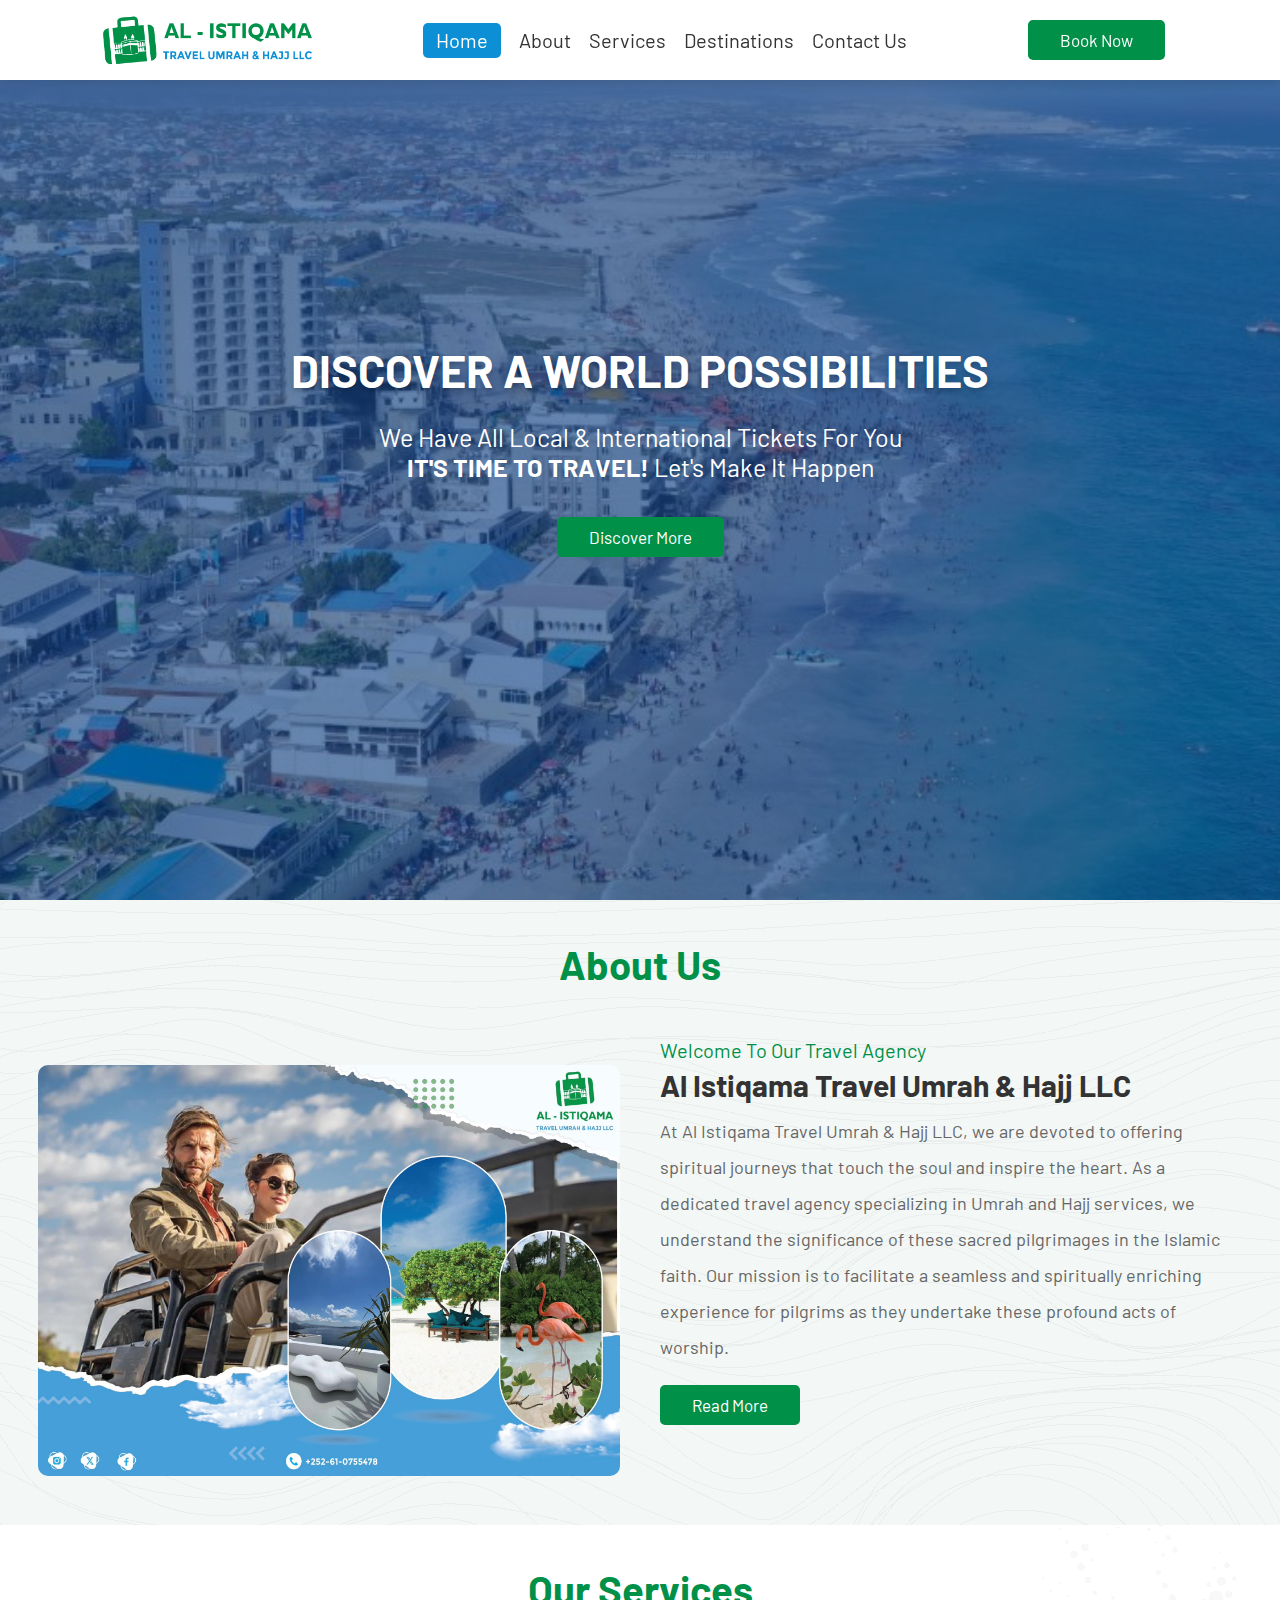
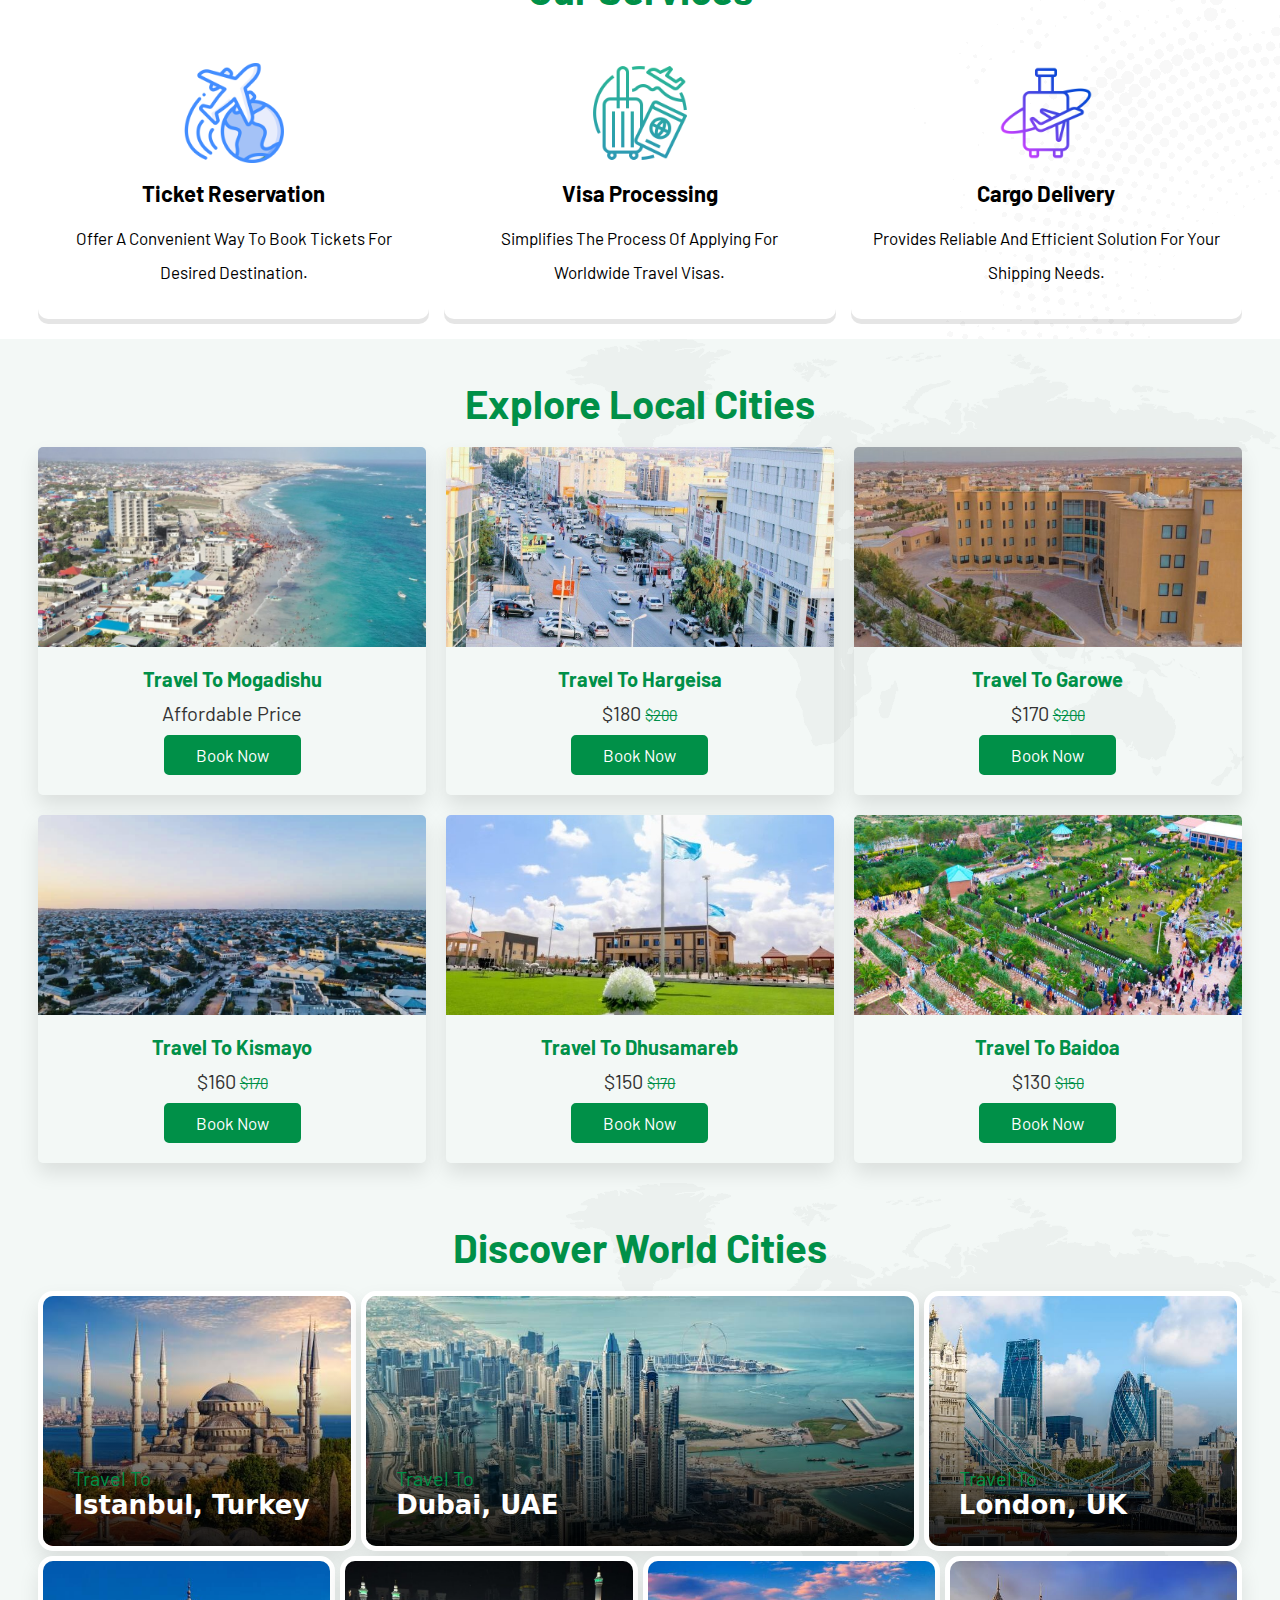
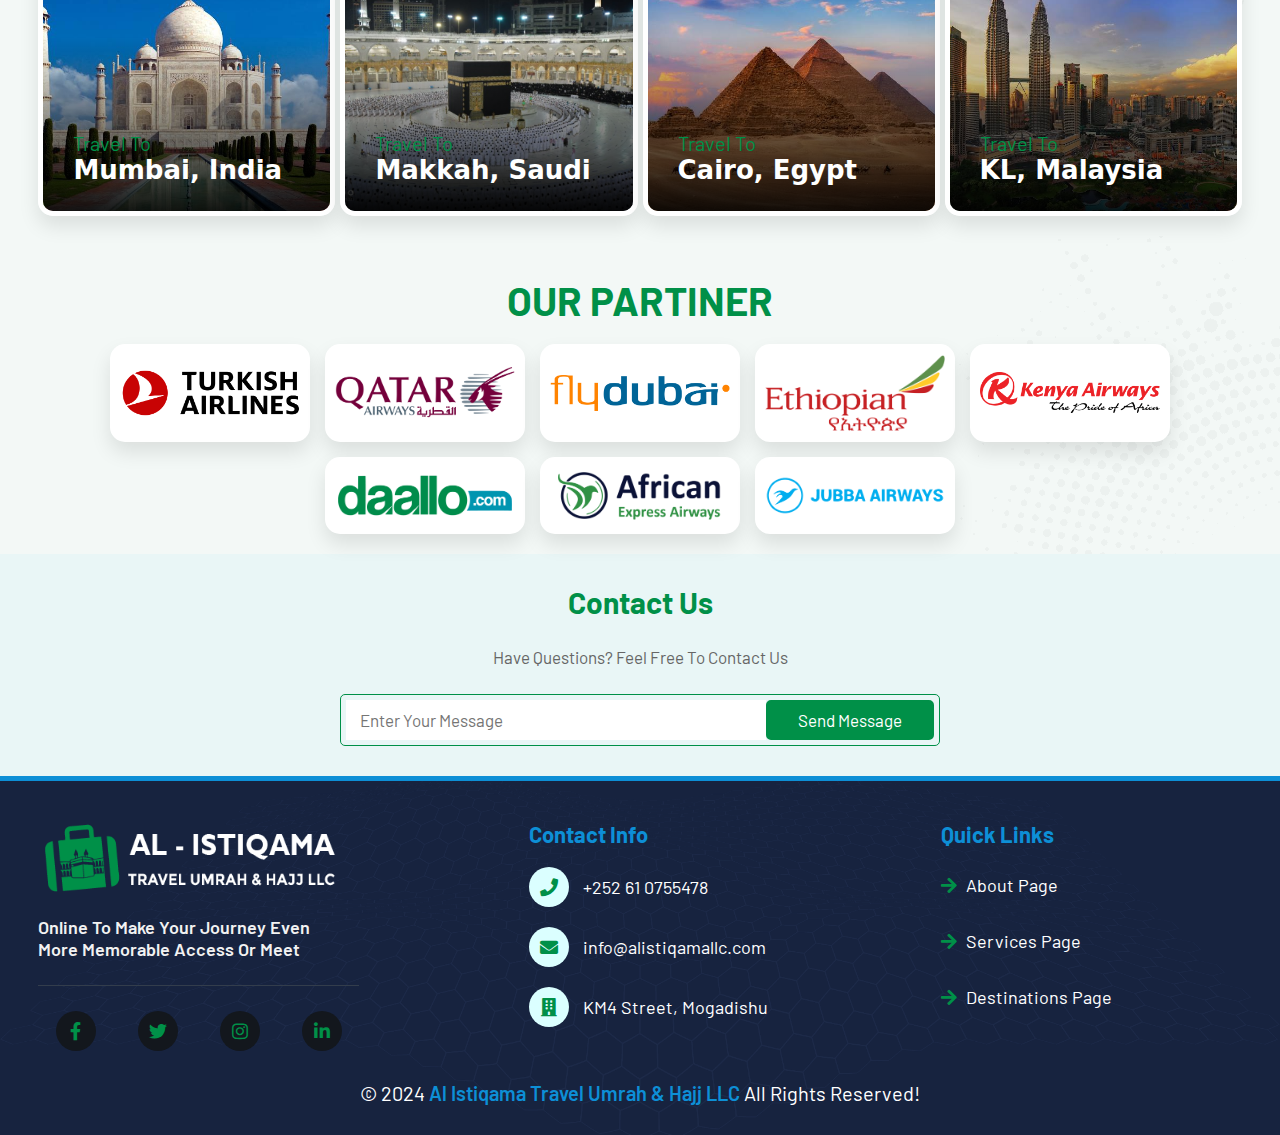
<file: index.html>
<!DOCTYPE html>
<html lang="en">
<head>
    <meta charset="UTF-8">
    <meta name="viewport" content="width=device-width, initial-scale=1.0">
    <title>Al Istiqama Travel Umrah & Hajj LLC</title>
    <link rel="shortcut icon" type="image/x-icon" href="images/favicon.png">
    <!-- font awesome cdn link  -->
    <link rel="stylesheet" href="https://cdnjs.cloudflare.com/ajax/libs/font-awesome/5.15.3/css/all.min.css">
    <!-- custom css file link -->
    <link rel="stylesheet" href="style.css">
</head>
<body>
    
    <!-- header section starts -->

    <header class="header">

        <div id="menu-btn" class="fas fa-bars"></div>

        <a href="index.html" class="logo">
            <img src="images/logo.png" alt="">
        </a>

        <nav class="navbar">
            <div id="close-navbar" class="fas fa-times"></div>
            <a class="active" href="index.html">Home</a>
            <a href="about.html">About</a>
            <a href="service.html">Services</a>
            <a href="destinations.html">Destinations</a>
            <a href="contact.html">Contact Us</a>
        </nav>

        <a href="contact.html" class="btn"> book now</a>

    </header>

    <!-- header section ends -->

    <!-- banner section starts -->

    <section class="banner" id="banner">

        <div class="content">
            <h3>DISCOVER A WORLD POSSIBILITIES</h3>
            <p>We Have All Local & International Tickets For You <br> <strong>IT'S TIME TO TRAVEL! </strong> Let's Make It Happen</p>
            <a href="#" class="btn"> discover more</a>
        </div>

        <div class="banner-container">
            <img src="images/mogadishu.jpg" alt="" >
        </div>

    </section>

    <!-- banner section ends -->

    <!-- about section starts -->

    <section class="about" id="about">

        <h1 class="heading">about us</h1>

        <div class="container">

            <div class="image-container">
                <img src="images/about.jpg" alt="" class="image">
            </div>

            <div class="content">
                <span>Welcome To Our Travel Agency</span>
                <h3>Al Istiqama Travel Umrah & Hajj LLC</h3>
                <p style="text-transform: none;">At Al Istiqama Travel Umrah & Hajj LLC, we are devoted to offering spiritual journeys that touch the soul and inspire the heart. 
                    As a dedicated travel agency specializing in Umrah and Hajj services, we understand the significance of these sacred pilgrimages in the Islamic faith. 
                    Our mission is to facilitate a seamless and spiritually enriching experience for pilgrims as they undertake these profound acts of worship. <br>
                </p>
                <a href="about.html" class="btn"> read more</a>    
            </div>

        </div>

    </section>

    <!-- about section ends -->

    <!-- services section starts -->

    <section class="services" id="services">

        <h1 class="heading">our services</h1>

        <div class="box-container">

            <div class="box">
                <img src="images/travel.png" alt="">
                <h3>Ticket Reservation</h3>
                <p>Offer a convenient way to book tickets for desired destination.</p>
            </div>

            <div class="box">
                <img src="images/visa.png" alt="">
                <h3>Visa Processing</h3>
                <p>Simplifies the process of applying for worldwide travel visas.</p>
            </div>

            <div class="box">
                <img src="images/carg.png" alt="">
                <h3>Cargo Delivery</h3>
                <p>Provides reliable and efficient solution for your shipping needs.</p>
            </div>

        </div>

    </section>

    <!-- services section ends -->

    <!-- pckages section starts -->

    <section class="local-cities" id="local-cities">

        <h1 class="heading">Explore Local Cities</h1>

        <div class="box-container">

            <div class="box">
                <div class="image">
                    <img src="images/mogadishu.jpg" alt="">
                </div>
                <div class="content">
                    <h3>Travel to Mogadishu</h3>
                    <div class="price">Affordable price</div>
                    <a href="contact.html" class="btn">book now</a>
                </div>
            </div>

            <div class="box">
                <div class="image">
                    <img src="images/hargeisa.jpg" alt="">
                </div>
                <div class="content">
                    <h3>Travel to Hargeisa</h3>
                    <div class="price">$180 <span> $200</span></div>
                    <a href="contact.html" class="btn">book now</a>
                </div>
            </div>

            <div class="box">
                <div class="image">
                    <img src="images/garowe.jpg" alt="">
                </div>
                <div class="content">
                    <h3>Travel to Garowe</h3>
                    <div class="price">$170 <span> $200</span></div>
                    <a href="contact.html" class="btn">book now</a>
                </div>
            </div>

            <div class="box">
                <div class="image">
                    <img src="images/kism.jpg" alt="">
                </div>
                <div class="content">
                    <h3>Travel to Kismayo</h3>
                    <div class="price">$160 <span> $170</span></div>
                    <a href="contact.html" class="btn">book now</a>
                </div>
            </div>

            <div class="box">
                <div class="image">
                    <img src="images/dhusamareb.jpg" alt="">
                </div>
                <div class="content">
                    <h3>Travel to Dhusamareb</h3>
                    <div class="price">$150 <span> $170</span></div>
                    <a href="#" class="btn">book now</a>
                </div>
            </div>

            <div class="box">
                <div class="image">
                    <img src="images/baidoa.jpg" alt="">
                </div>
                <div class="content">
                    <h3>Travel to Baidoa</h3>
                    <div class="price">$130 <span> $150</span></div>
                    <a href="contact.html" class="btn">book now</a>
                </div>
            </div>

        </div>

    </section>

    <!-- pckages section ends -->


    <!-- world-cities section starts -->

    <section class="world-cities" id="world-cities">

        <h1 class="heading">Discover World Cities</h1>

        <div class="box-container">

            <div class="box">
                <div class="banner-img"><img src="images/istanbul.jpg" alt=""></div>
                <div class="title">
                    <div class="title-subtitle">Travel to</div>
                    <h3 class="title-main">Istanbul, Turkey</h3>
                </div>
            </div>

            <div class="box" style="flex: 1 1 50rem;">
                <div class="banner-img"><img src="images/dubia.jpg" alt=""></div>
                <div class="title">
                    <div class="title-subtitle">Travel to</div>
                    <h3 class="title-main">Dubai, UAE</h3>
                </div>
            </div>

            <div class="box">
                <div class="banner-img"><img src="images/london.jpg" alt=""></div>
                <div class="title">
                    <div class="title-subtitle">Travel to</div>
                    <h3 class="title-main">London, UK</h3>
                </div>
            </div>

            <div class="box">
                <div class="banner-img"><img src="images/India.jpg" alt=""></div>
                <div class="title">
                    <div class="title-subtitle">Travel to</div>
                    <h3 class="title-main">Mumbai, India</h3>
                </div>
            </div>

            <div class="box">
                <div class="banner-img"><img src="images/Makkah.jpg" alt=""></div>
                <div class="title">
                    <div class="title-subtitle">Travel to</div>
                    <h3 class="title-main">Makkah, Saudi</h3>
                </div>
            </div>

            <div class="box">
                <div class="banner-img"><img src="images/egypt.jpg" alt=""></div>
                <div class="title">
                    <div class="title-subtitle">Travel to</div>
                    <h3 class="title-main">Cairo, Egypt</h3>
                </div>
            </div>

            <div class="box">
                <div class="banner-img"><img src="images/malaysia.jpg" alt=""></div>
                <div class="title">
                    <div class="title-subtitle">Travel to</div>
                    <h3 class="title-main">KL, Malaysia</h3>
                </div>
            </div>

        </div>

    </section>

    <!-- world-cities section ends -->

    <!-- partnership  section starts -->

    <section class="partners" id="partners">

        <h1 class="heading">OUR PARTINER</h1>

        <div class="box-container">

            <div class="box">
                <img src="images/turkish.png" alt="">
            </div>

            <div class="box">
                <img src="images/qatar.png" alt="">
            </div>

            <div class="box">
                <img src="images/flydubai.png" alt="">
            </div>

            <div class="box">
                <img src="images/ethiopian.png" alt="">
            </div>

            <div class="box">
                <img src="images/kenya.png" alt="">
            </div>

            <div class="box">
                <img src="images/daallo.png" alt="">
            </div>

            <div class="box">
                <img src="images/african.png" alt="">
            </div>

            <div class="box">
                <img src="images/jubba.png" alt="">
            </div>

        </div>

    </section>

    <!-- partnership section ends -->

    <!-- contact section starts -->

    <section class="contact">

        <div class="content">
            <h3>Contact Us</h3>
            <p>Have questions? Feel free to contact us</p>
            <form action="">
                <input type="text" placeholder="Enter Your Message" class="email">
                <input type="submit" value="Send Message" class="btn">
            </form>
        </div>

    </section>

    <!-- contact section ends -->

    <!-- footer section starts -->

    <section class="footer">

        <div class="box-container">

            <div class="box footer-top">
                <a href="index.html"><img src="images/logo_white.png" alt="" style="max-width: 80%;"></a>
                <p>Online to make your journey even <br>more memorable access or meet</p>
                <ul class="footer-social">
                    <li><a href="#"><i class="fab fa-facebook-f"></i></a></li>
                    <li><a href="#"><i class="fab fa-twitter"></i></a></li>
                    <li><a href="#"><i class="fab fa-instagram"></i></a></li>
                    <li><a href="#"><i class="fab fa-linkedin-in"></i></a></li>
                </ul>
            </div>

            <div class="box">
                <h3>contact info</h3>
                <a href="tel:+252613797589"> <span><i class="fas fa-phone"></i></span> +252 61 0755478</a>
                <a href="mailto:info@alistiqamallc.com" style="text-transform: lowercase;"> <span><i class="fas fa-envelope"></i></span> info@alistiqamallc.com</a>
                <a href="#"> <span><i class="fas fa-building"></i></span> KM4 Street, Mogadishu</b> </a>
            </div>

            <div class="box">
                <h3>quick links</h3>
                <a href="about.html"><i class="fas fa-arrow-right"></i> About Page</a>
                <a href="service.html"><i class="fas fa-arrow-right"></i> Services Page </a>
                <a href="destinations.html"><i class="fas fa-arrow-right"></i> Destinations Page</a>
            </div>

        </div>

        <div class="credit">&copy; 2024 <span>Al Istiqama Travel Umrah & Hajj LLC</span> All rights reserved!</div>

    </section>

    <!-- footer section ends -->

    <a class="scroll-top scroll-to-target open" style="display: none;">
        <i class="fas fa-angle-double-up"></i>
    </a>

    <!-- custom js file link -->
    <script src="script.js"></script>
</body>
</html>
</file>
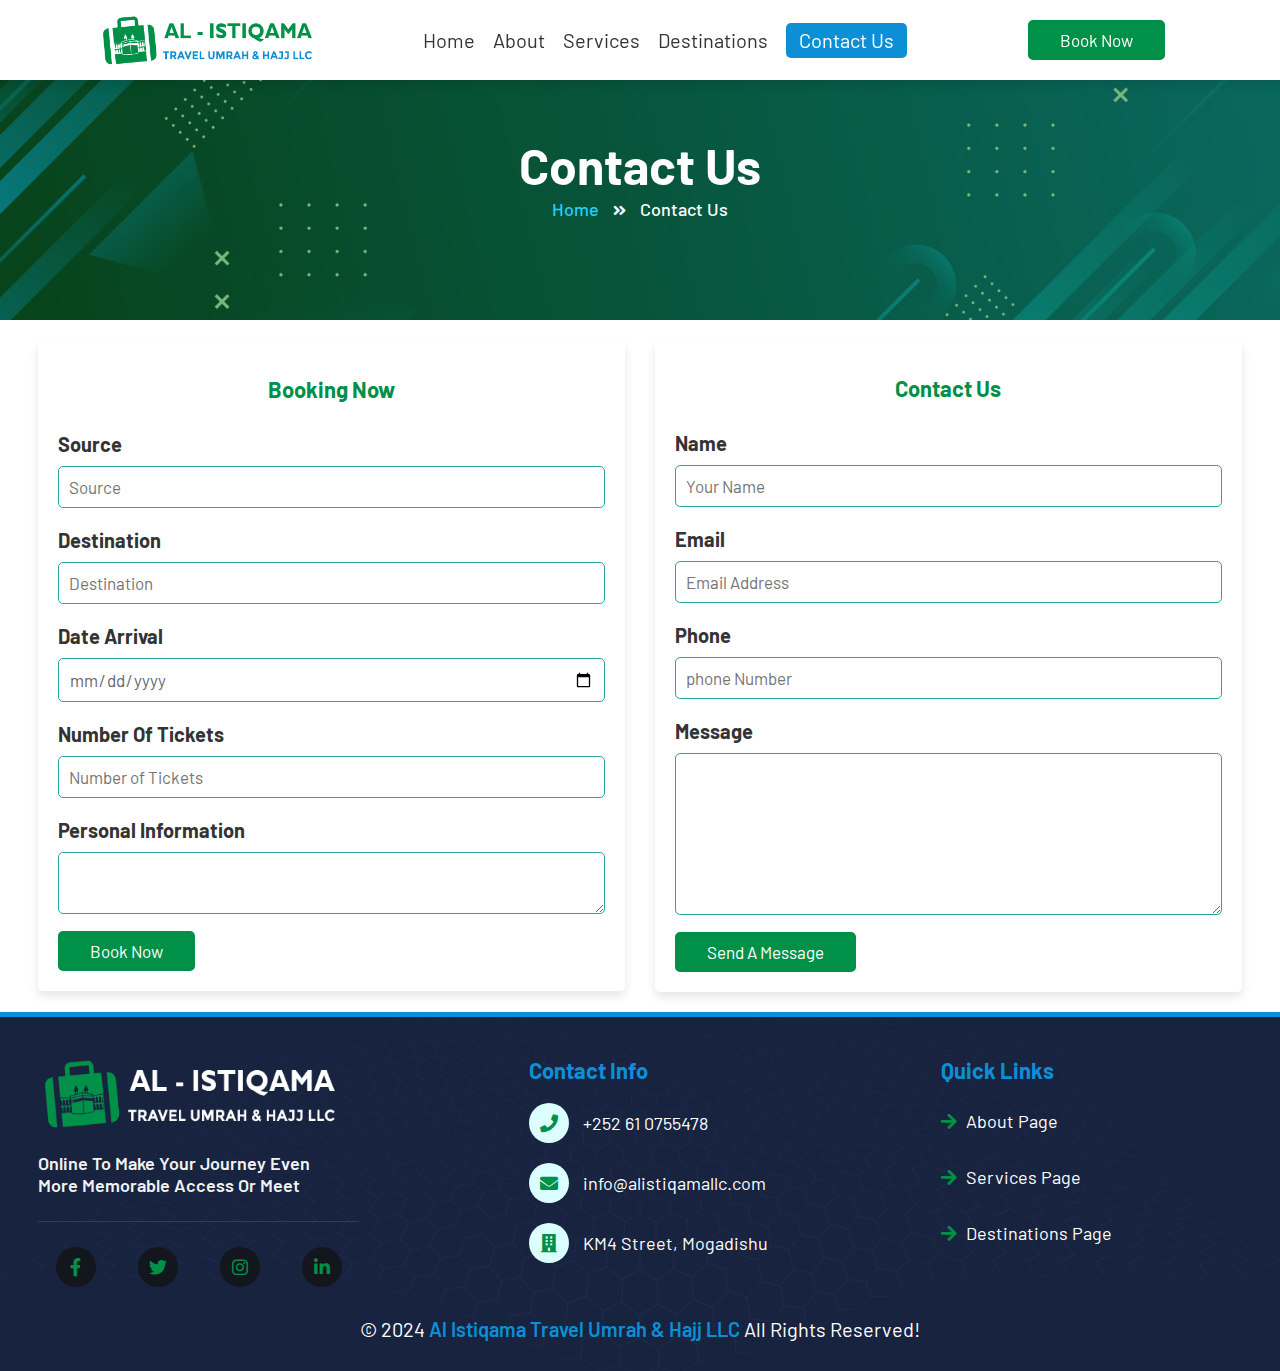
<file: contact.html>
<!DOCTYPE html>
<html lang="en">
<head>
    <meta charset="UTF-8">
    <meta name="viewport" content="width=device-width, initial-scale=1.0">
    <title>Al Istiqama Travel Umrah & Hajj LLC</title>
    <link rel="shortcut icon" type="image/x-icon" href="images/favicon.png">
    <!-- font awesome cdn link  -->
    <link rel="stylesheet" href="https://cdnjs.cloudflare.com/ajax/libs/font-awesome/5.15.3/css/all.min.css">
    <!-- custom css file link -->
    <link rel="stylesheet" href="style.css">
</head>
<body>
    
    <!-- header section starts -->

    <header class="header">

        <div id="menu-btn" class="fas fa-bars"></div>

        <a href="#" class="logo">
            <img src="images/logo.png" alt="">
        </a>

        <nav class="navbar">
            <div id="close-navbar" class="fas fa-times"></div>
            <a href="index.html">Home</a>
            <a href="about.html">About</a>
            <a href="service.html">Services</a>
            <a href="destinations.html">Destinations</a>
            <a class="active" href="contact.html">Contact Us</a>
        </nav>

        <a href="contact.html" class="btn"> book now</a>

    </header>

    <!-- header section ends -->

   <!-- breadcrumb section starts -->

   <section class="breadcrumb">
    <div class="breadcrumb-content">
        <h2 class="maintitle">Contact Us</h2>
        <p>
            <a href="index.html">Home</a>
            <i class="fa fa-angle-double-right "></i>
            <span> Contact Us</span>
        </p>
        </nav>
    </div>
</section>

<!-- breadcrumb section ends -->

    <!-- book section starts -->

    <section class="book" id="book">

        <div class="row">

            <form action="">
                <h2>Booking Now</h2>
                <div class="inputBox">
                    <h3>Source</h3>
                    <input type="text" placeholder="Source">
                </div>
                <div class="inputBox">
                    <h3>Destination</h3>
                    <input type="text" placeholder="Destination">
                </div>
                <div class="inputBox">
                    <h3>Date Arrival</h3>
                    <input type="date">
                </div>
                <div class="inputBox">
                    <h3>Number of Tickets</h3>
                    <input type="text" placeholder="Number of Tickets">
                </div>
                <div class="inputBox">
                    <h3>Personal Information</h3>
                    <textarea rows="2"></textarea>
                </div>
                <input type="submit" value="book now" class="btn">
            </form>

            <form action="">
                <h2>Contact Us</h2>
                <div class="inputBox">
                    <h3>Name</h3>
                    <input type="text" placeholder="Your Name">
                </div>
                <div class="inputBox">
                    <h3>Email</h3>
                    <input type="text" placeholder="Email Address">
                </div>
                <div class="inputBox">
                    <h3>Phone</h3>
                    <input type="text" placeholder="phone Number">
                </div>
                <div class="inputBox">
                    <h3>Message</h3>
                    <textarea rows="7"></textarea>
                </div>
                <input type="submit" value="Send a Message" class="btn">
            </form>

        </div>

    </section>

    <!-- book section ends -->

    <!-- footer section starts -->

    <section class="footer">

        <div class="box-container">

            <div class="box footer-top">
                <a href="index.html"><img src="images/logo_white.png" alt="" style="max-width: 80%;"></a>
                <p>Online to make your journey even <br>more memorable access or meet</p>
                <ul class="footer-social">
                    <li><a href="#"><i class="fab fa-facebook-f"></i></a></li>
                    <li><a href="#"><i class="fab fa-twitter"></i></a></li>
                    <li><a href="#"><i class="fab fa-instagram"></i></a></li>
                    <li><a href="#"><i class="fab fa-linkedin-in"></i></a></li>
                </ul>
            </div>

            <div class="box">
                <h3>contact info</h3>
                <a href="tel:+252610755478"> <span><i class="fas fa-phone"></i></span> +252 61 0755478</a>
                <a href="mailto:info@alistiqamallc.com" style="text-transform: lowercase;"> <span><i class="fas fa-envelope"></i></span> info@alistiqamallc.com</a>
                <a href="#"> <span><i class="fas fa-building"></i></span> KM4 Street, Mogadishu</b> </a>
            </div>

            <div class="box">
                <h3>quick links</h3>
                <a href="about.html"><i class="fas fa-arrow-right"></i> About Page</a>
                <a href="service.html"><i class="fas fa-arrow-right"></i> Services Page </a>
                <a href="destinations.html"><i class="fas fa-arrow-right"></i> Destinations Page</a>
            </div>

        </div>

        <div class="credit">&copy; 2024 <span>Al Istiqama Travel Umrah & Hajj LLC</span> All rights reserved!</div>

    </section>

    <!-- footer section ends -->

    <a class="scroll-top scroll-to-target open" href="#top" style="display: none;">
        <i class="fas fa-angle-double-up"></i>
    </a>

    <!-- custom js file link -->
    <script src="script.js"></script>
</body>
</html>
</file>
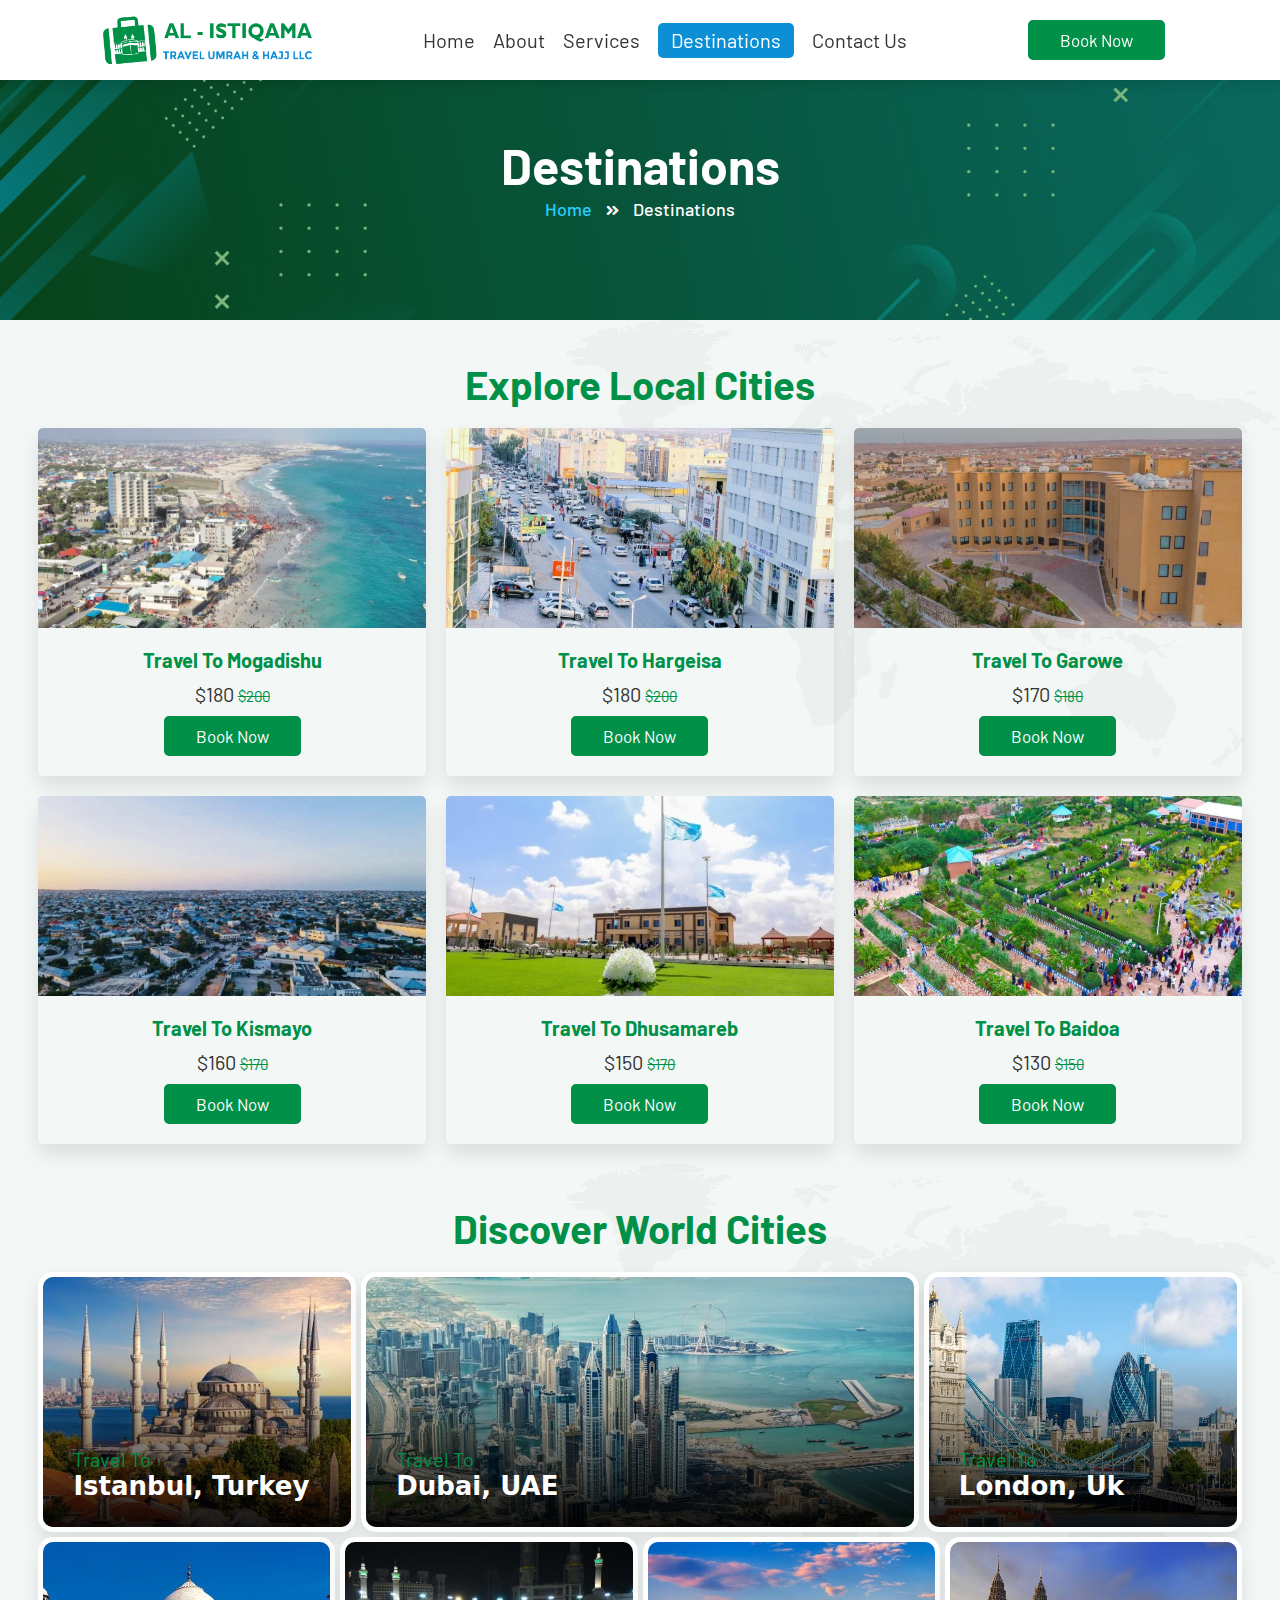
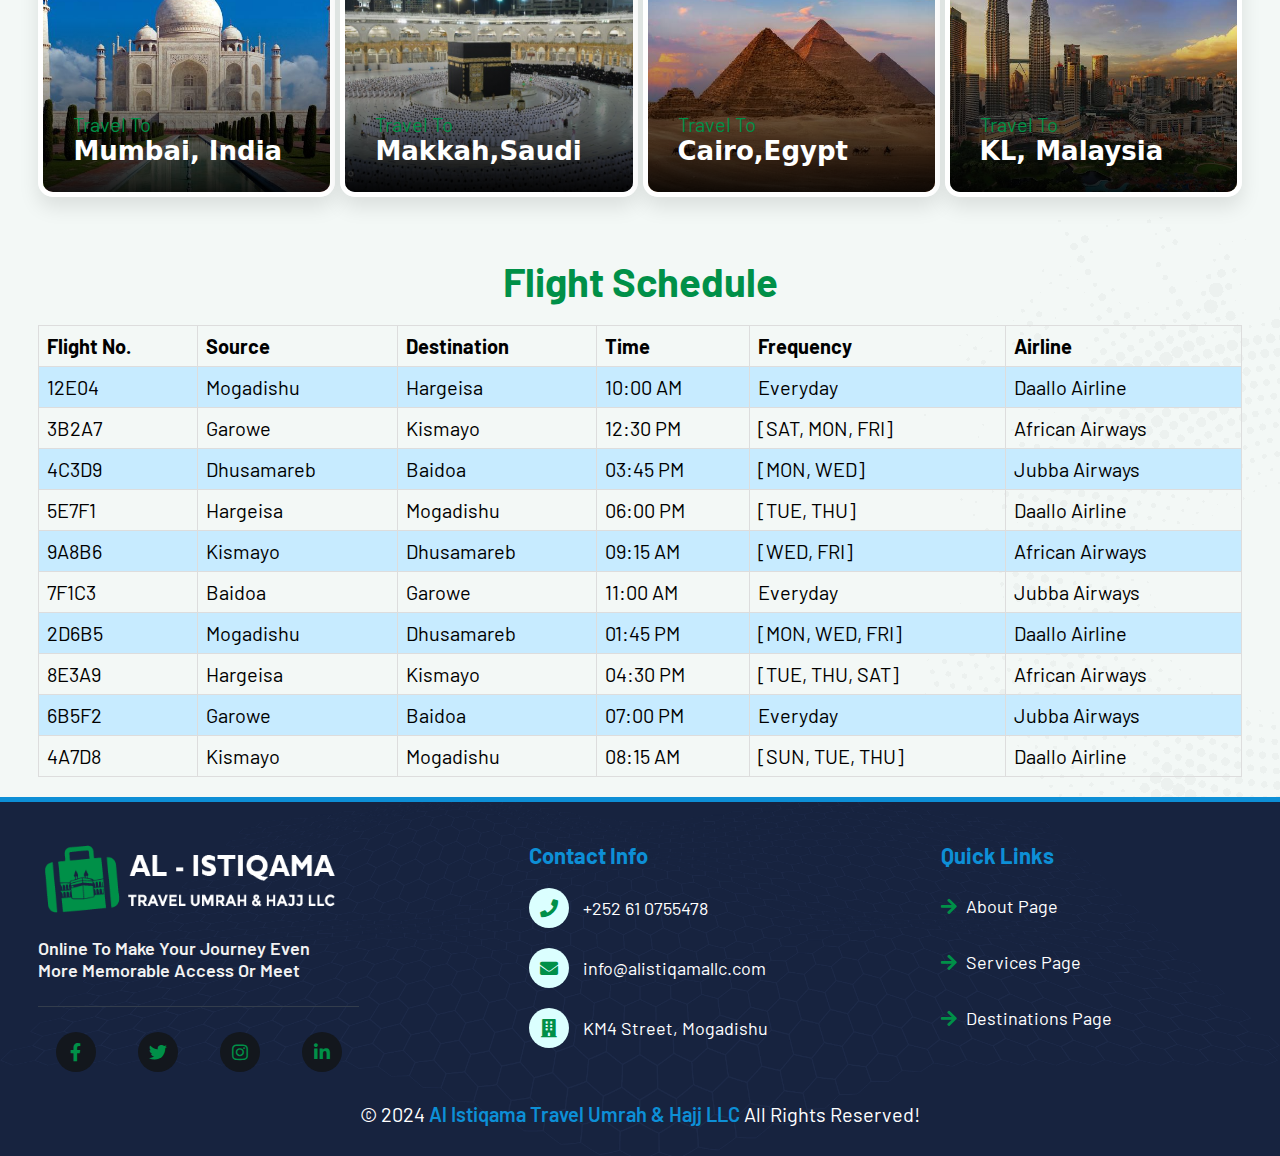
<file: destinations.html>
<!DOCTYPE html>
<html lang="en">
<head>
    <meta charset="UTF-8">
    <meta name="viewport" content="width=device-width, initial-scale=1.0">
    <title>Al Istiqama Travel Umrah & Hajj LLC</title>
    <link rel="shortcut icon" type="image/x-icon" href="images/favicon.png">
    <!-- font awesome cdn link  -->
    <link rel="stylesheet" href="https://cdnjs.cloudflare.com/ajax/libs/font-awesome/5.15.3/css/all.min.css">
    <!-- custom css file link -->
    <link rel="stylesheet" href="style.css">
    <style>
        table {
            font-family: arial, sans-serif;
            border-collapse: collapse;
            width: 100%;
            font-size: 2rem;
        }

        td, th {
            border: 1px solid #dddddd;
            text-align: left;
            padding: 8px;
        }

        tr:nth-child(even) {
            background-color: #c7ebff;
        }
    </style>
</head>
<body>
    
    <!-- header section starts -->

    <header class="header">

        <div id="menu-btn" class="fas fa-bars"></div>

        <a href="index.html" class="logo">
            <img src="images/logo.png" alt="" style="width: 220px; margin: -17px;">
        </a>

        <nav class="navbar">
            <div id="close-navbar" class="fas fa-times"></div>
            <a href="index.html">Home</a>
            <a href="about.html">About</a>
            <a href="service.html">Services</a>
            <a class="active" href="destinations.html">Destinations</a>
            <a href="contact.html">Contact Us</a>
        </nav>

        <a href="contact.html" class="btn"> book now</a>

    </header>

    <!-- header section ends -->

    <!-- breadcrumb section starts -->

    <section class="breadcrumb">
        <div class="breadcrumb-content">
            <h2 class="maintitle">Destinations</h2>
            <p>
                <a href="index.html">Home</a>
                <i class="fa fa-angle-double-right "></i>
                <span> Destinations </span>
            </p>
            </nav>
        </div>
    </section>

    <!-- breadcrumb section ends -->
    
    <!-- local-cities section starts -->

    <section class="local-cities" id="local-cities">

        <h1 class="heading">Explore Local Cities</h1>

        <div class="box-container">

            <div class="box">
                <div class="image">
                    <img src="images/mogadishu.jpg" alt="">
                </div>
                <div class="content">
                    <h3>Travel to Mogadishu</h3>
                    <div class="price">$180 <span> $200</span></div>
                    <a href="contact.html" class="btn">book now</a>
                </div>
            </div>

            <div class="box">
                <div class="image">
                    <img src="images/hargeisa.jpg" alt="">
                </div>
                <div class="content">
                    <h3>Travel to Hargeisa</h3>
                    <div class="price">$180 <span> $200</span></div>
                    <a href="contact.html" class="btn">book now</a>
                </div>
            </div>

            <div class="box">
                <div class="image">
                    <img src="images/garowe.jpg" alt="">
                </div>
                <div class="content">
                    <h3>Travel to Garowe</h3>
                    <div class="price">$170 <span> $180</span></div>
                    <a href="contact.html" class="btn">book now</a>
                </div>
            </div>

            <div class="box">
                <div class="image">
                    <img src="images/kism.jpg" alt="">
                </div>
                <div class="content">
                    <h3>Travel to Kismayo</h3>
                    <div class="price">$160 <span> $170</span></div>
                    <a href="contact.html" class="btn">book now</a>
                </div>
            </div>

            <div class="box">
                <div class="image">
                    <img src="images/dhusamareb.jpg" alt="">
                </div>
                <div class="content">
                    <h3>Travel to Dhusamareb</h3>
                    <div class="price">$150 <span> $170</span></div>
                    <a href="contact.html" class="btn">book now</a>
                </div>
            </div>

            <div class="box">
                <div class="image">
                    <img src="images/baidoa.jpg" alt="">
                </div>
                <div class="content">
                    <h3>Travel to Baidoa</h3>
                    <div class="price">$130 <span> $150</span></div>
                    <a href="contact.html" class="btn">book now</a>
                </div>
            </div>

        </div>

    </section>

    <!-- local-cities section ends -->


    <!-- world-cities section starts -->

    <section class="world-cities" id="world-cities">

        <h1 class="heading">Discover World Cities</h1>

        <div class="box-container">

            <div class="box">
                <div class="banner-img"><img src="images/istanbul.jpg" alt=""></div>
                <div class="title">
                    <div class="title-subtitle">Travel to</div>
                    <h3 class="title-main">Istanbul, Turkey</h3>
                </div>
            </div>

            <div class="box" style="flex: 1 1 50rem;">
                <div class="banner-img"><img src="images/dubia.jpg" alt=""></div>
                <div class="title">
                    <div class="title-subtitle">Travel to</div>
                    <h3 class="title-main">Dubai, UAE</h3>
                </div>
            </div>

            <div class="box">
                <div class="banner-img"><img src="images/london.jpg" alt=""></div>
                <div class="title">
                    <div class="title-subtitle">Travel to</div>
                    <h3 class="title-main">London, Uk</h3>
                </div>
            </div>

            <div class="box">
                <div class="banner-img"><img src="images/India.jpg" alt=""></div>
                <div class="title">
                    <div class="title-subtitle">Travel to</div>
                    <h3 class="title-main">Mumbai, India</h3>
                </div>
            </div>

            <div class="box">
                <div class="banner-img"><img src="images/Makkah.jpg" alt=""></div>
                <div class="title">
                    <div class="title-subtitle">Travel to</div>
                    <h3 class="title-main">Makkah,Saudi</h3>
                </div>
            </div>

            <div class="box">
                <div class="banner-img"><img src="images/egypt.jpg" alt=""></div>
                <div class="title">
                    <div class="title-subtitle">Travel to</div>
                    <h3 class="title-main">Cairo,Egypt</h3>
                </div>
            </div>

            <div class="box">
                <div class="banner-img"><img src="images/malaysia.jpg" alt=""></div>
                <div class="title">
                    <div class="title-subtitle">Travel to</div>
                    <h3 class="title-main">KL, Malaysia</h3>
                </div>
            </div>

        </div>

    </section>

    <!-- world-cities section ends -->

    <!-- flight-schedule section starts -->

    <section class="flight-schedule" id="flight-schedule">

        <h1 class="heading">Flight Schedule</h1>

        <div class="box-container">

            <table>
                <tr>
                    <th>Flight No.</th>
                    <th>Source</th>
                    <th>Destination</th>
                    <th>Time</th>
                    <th>Frequency</th>
                    <th>Airline</th>
                </tr>
                <tr>
                    <td>12E04</td>
                    <td>Mogadishu</td>
                    <td>Hargeisa</td>
                    <td>10:00 AM</td>
                    <td>Everyday</td>
                    <td>Daallo Airline</td>
                </tr>
                <tr>
                    <td>3B2A7</td>
                    <td>Garowe</td>
                    <td>Kismayo</td>
                    <td>12:30 PM</td>
                    <td>[SAT, MON, FRI]</td>
                    <td>African Airways</td>
                </tr>
                <tr>
                    <td>4C3D9</td>
                    <td>Dhusamareb</td>
                    <td>Baidoa</td>
                    <td>03:45 PM</td>
                    <td>[MON, WED]</td>
                    <td>Jubba Airways</td>
                </tr>
                <tr>
                    <td>5E7F1</td>
                    <td>Hargeisa</td>
                    <td>Mogadishu</td>
                    <td>06:00 PM</td>
                    <td>[TUE, THU]</td>
                    <td>Daallo Airline</td>
                </tr>
                <tr>
                    <td>9A8B6</td>
                    <td>Kismayo</td>
                    <td>Dhusamareb</td>
                    <td>09:15 AM</td>
                    <td>[WED, FRI]</td>
                    <td>African Airways</td>
                </tr>
                <tr>
                    <td>7F1C3</td>
                    <td>Baidoa</td>
                    <td>Garowe</td>
                    <td>11:00 AM</td>
                    <td>Everyday</td>
                    <td>Jubba Airways</td>
                </tr>
                <tr>
                    <td>2D6B5</td>
                    <td>Mogadishu</td>
                    <td>Dhusamareb</td>
                    <td>01:45 PM</td>
                    <td>[MON, WED, FRI]</td>
                    <td>Daallo Airline</td>
                </tr>
                <tr>
                    <td>8E3A9</td>
                    <td>Hargeisa</td>
                    <td>Kismayo</td>
                    <td>04:30 PM</td>
                    <td>[TUE, THU, SAT]</td>
                    <td>African Airways</td>
                </tr>
                <tr>
                    <td>6B5F2</td>
                    <td>Garowe</td>
                    <td>Baidoa</td>
                    <td>07:00 PM</td>
                    <td>Everyday</td>
                    <td>Jubba Airways</td>
                </tr>
                <tr>
                    <td>4A7D8</td>
                    <td>Kismayo</td>
                    <td>Mogadishu</td>
                    <td>08:15 AM</td>
                    <td>[SUN, TUE, THU]</td>
                    <td>Daallo Airline</td>
                </tr>
            </table>

        </div>

    </section>

    <!-- flight-schedule section ends -->



    <!-- footer section starts -->

    <section class="footer">

        <div class="box-container">

            <div class="box footer-top">
                <a href="index.html"><img src="images/logo_white.png" alt="" style="max-width: 80%;"></a>
                <p>Online to make your journey even <br>more memorable access or meet</p>
                <ul class="footer-social">
                    <li><a href="#"><i class="fab fa-facebook-f"></i></a></li>
                    <li><a href="#"><i class="fab fa-twitter"></i></a></li>
                    <li><a href="#"><i class="fab fa-instagram"></i></a></li>
                    <li><a href="#"><i class="fab fa-linkedin-in"></i></a></li>
                </ul>
            </div>

            <div class="box">
                <h3>contact info</h3>
                <a href="tel:+252610755478"> <span><i class="fas fa-phone"></i></span> +252 61 0755478</a>
                <a href="mailto:info@alistiqamallc.com" style="text-transform: lowercase;"> <span><i class="fas fa-envelope"></i></span> info@alistiqamallc.com</a>
                <a href="#"> <span><i class="fas fa-building"></i></span> KM4 Street, Mogadishu</b> </a>
            </div>

            <div class="box">
                <h3>quick links</h3>
                <a href="about.html"><i class="fas fa-arrow-right"></i> About Page</a>
                <a href="service.html"><i class="fas fa-arrow-right"></i> Services Page </a>
                <a href="destinations.html"><i class="fas fa-arrow-right"></i> Destinations Page</a>
            </div>

        </div>

        <div class="credit">&copy; 2024 <span>Al Istiqama Travel Umrah & Hajj LLC</span> All rights reserved!</div>

    </section>

    <!-- footer section ends -->

    <a class="scroll-top scroll-to-target open" href="#top" style="display: none;">
        <i class="fas fa-angle-double-up"></i>
    </a>

    <!-- custom js file link -->
    <script src="script.js"></script>
</body>
</html>
</file>
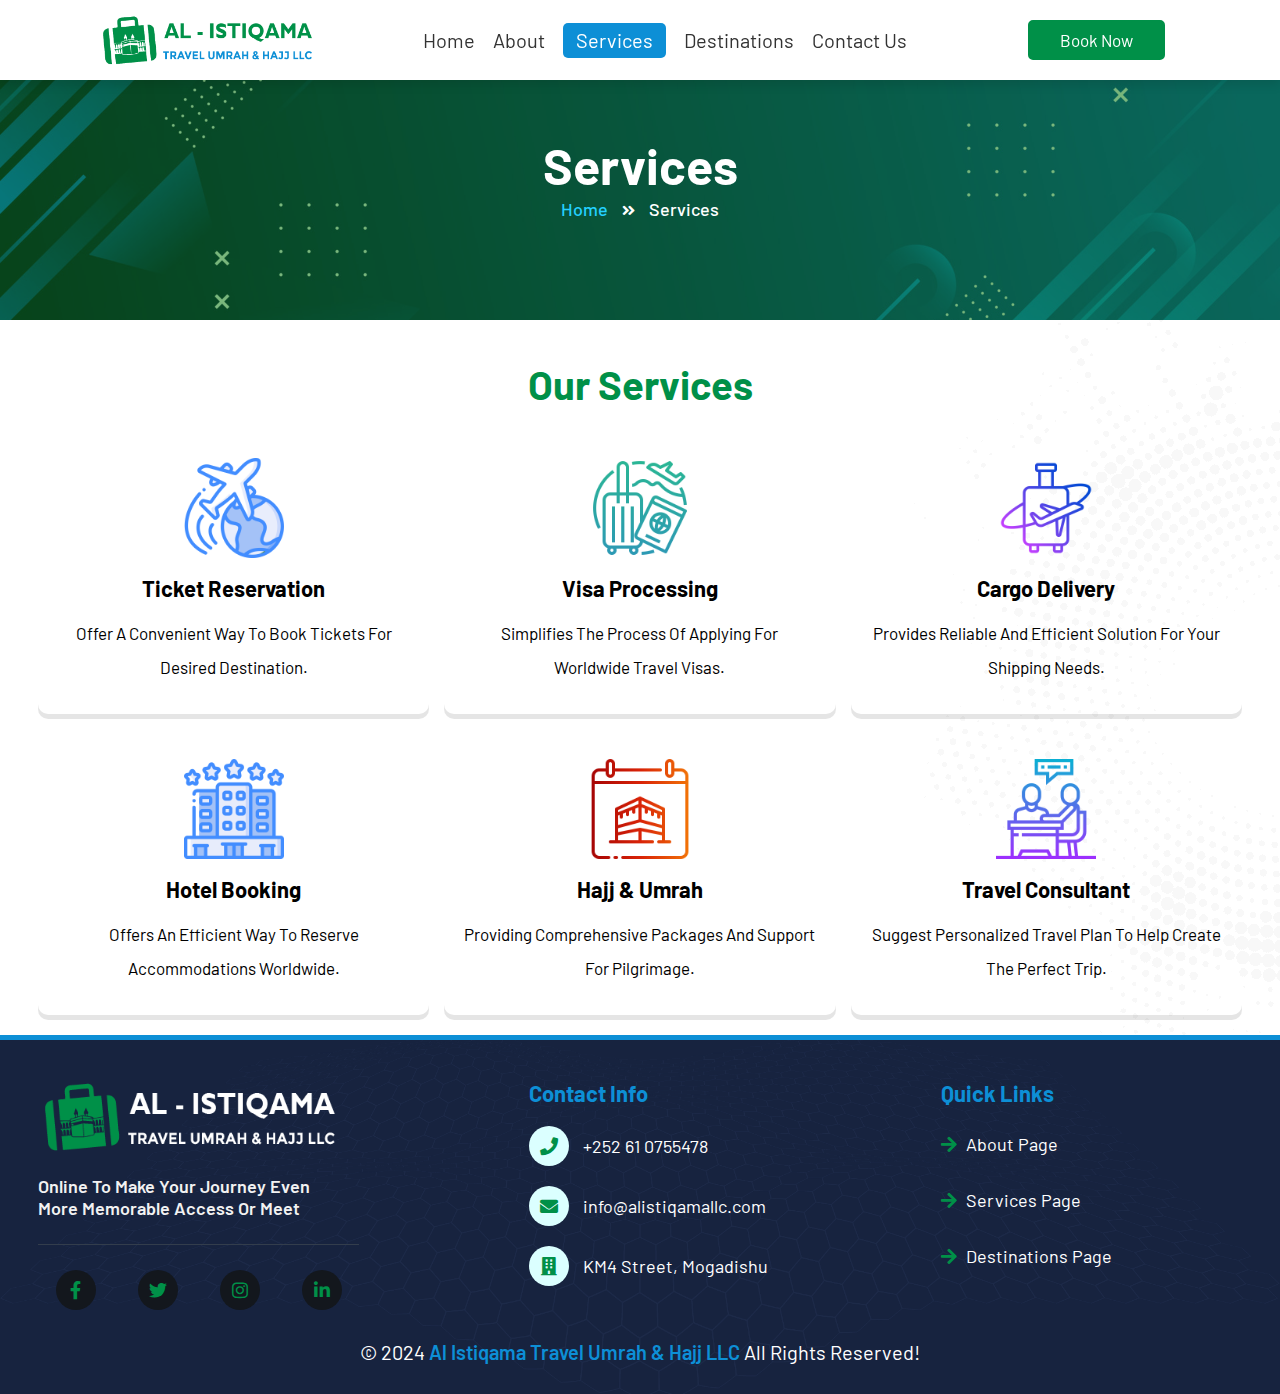
<file: service.html>
<!DOCTYPE html>
<html lang="en">
<head>
    <meta charset="UTF-8">
    <meta name="viewport" content="width=device-width, initial-scale=1.0">
    <title>Al Istiqama Travel Umrah & Hajj LLC</title>
    <link rel="shortcut icon" type="image/x-icon" href="images/favicon.png">
    <!-- font awesome cdn link  -->
    <link rel="stylesheet" href="https://cdnjs.cloudflare.com/ajax/libs/font-awesome/5.15.3/css/all.min.css">
    <!-- custom css file link -->
    <link rel="stylesheet" href="style.css">
</head>
<body>
    
    <!-- header section starts -->

    <header class="header">

        <div id="menu-btn" class="fas fa-bars"></div>

        <a href="index.html" class="logo">
            <img src="images/logo.png" alt="">
        </a>

        <nav class="navbar">
            <div id="close-navbar" class="fas fa-times"></div>
            <a href="index.html">Home</a>
            <a href="about.html">About</a>
            <a class="active" href="service.html">Services</a>
            <a href="destinations.html">Destinations</a>
            <a href="contact.html">Contact Us</a>
        </nav>

        <a href="contact.html" class="btn"> book now</a>

    </header>

    <!-- header section ends -->

    
    <!-- breadcrumb section starts -->

    <section class="breadcrumb">
        <div class="breadcrumb-content">
            <h2 class="maintitle">Services</h2>
            <p>
                <a href="index.html">Home</a>
                <i class="fa fa-angle-double-right "></i>
                <span> Services</span>
            </p>
            </nav>
        </div>
    </section>

    <!-- breadcrumb section ends -->

    <!-- services section starts -->

    <section class="services" id="services">

        <h1 class="heading">our services</h1>

        <div class="box-container">

            <div class="box">
                <img src="images/travel.png" alt="">
                <h3>Ticket Reservation</h3>
                <p>Offer a convenient way to book tickets for desired destination.</p>
            </div>

            <div class="box">
                <img src="images/visa.png" alt="">
                <h3>Visa Processing</h3>
                <p>Simplifies the process of applying for worldwide travel visas.</p>
            </div>

            <div class="box">
                <img src="images/carg.png" alt="">
                <h3>Cargo Delivery</h3>
                <p>Provides reliable and efficient solution for your shipping needs.</p>
            </div>

            <div class="box">
                <img src="images/hotel.png" alt="">
                <h3>Hotel Booking</h3>
                <p>Offers an efficient way to reserve accommodations worldwide.</p>
            </div>

            <div class="box">
                <img src="images/calendar-date.png" alt="">
                <h3>Hajj & Umrah</h3>
                <p>Providing comprehensive packages and support for pilgrimage.</p>
            </div>

            <div class="box">
                <img src="images/consultation.png" alt="">
                <h3>Travel Consultant</h3>
                <p>Suggest personalized travel plan to help create the perfect trip.</p>
            </div>
        </div>

    </section>

    <!-- services section ends -->

    <!-- pckages section starts -->

    <!-- footer section starts -->

    <section class="footer">

        <div class="box-container">

            <div class="box footer-top">
                <a href="index.html"><img src="images/logo_white.png" alt="" style="max-width: 80%;"></a>
                <p>Online to make your journey even <br>more memorable access or meet</p>
                <ul class="footer-social">
                    <li><a href="#"><i class="fab fa-facebook-f"></i></a></li>
                    <li><a href="#"><i class="fab fa-twitter"></i></a></li>
                    <li><a href="#"><i class="fab fa-instagram"></i></a></li>
                    <li><a href="#"><i class="fab fa-linkedin-in"></i></a></li>
                </ul>
            </div>

            <div class="box">
                <h3>contact info</h3>
                <a href="tel:+252610755478"> <span><i class="fas fa-phone"></i></span> +252 61 0755478</a>
                <a href="mailto:info@alistiqamallc.com" style="text-transform: lowercase;"> <span><i class="fas fa-envelope"></i></span> info@alistiqamallc.com</a>
                <a href="#"> <span><i class="fas fa-building"></i></span> KM4 Street, Mogadishu</b> </a>
            </div>

            <div class="box">
                <h3>quick links</h3>
                <a href="about.html"><i class="fas fa-arrow-right"></i> About Page</a>
                <a href="service.html"><i class="fas fa-arrow-right"></i> Services Page </a>
                <a href="destinations.html"><i class="fas fa-arrow-right"></i> Destinations Page</a>
            </div>

        </div>

        <div class="credit">&copy; 2024 <span>Al Istiqama Travel Umrah & Hajj LLC</span> All rights reserved!</div>

    </section>

    <!-- footer section ends -->

    <a class="scroll-top scroll-to-target open" href="#top" style="display: none;">
        <i class="fas fa-angle-double-up"></i>
    </a>
<!-- custom js file link -->
    <script src="script.js"></script>
    
</body>
</html>
</file>
<file: style.css>
@import url('https://fonts.googleapis.com/css2?family=Barlow:wght@200;300;400;600;700;800&display=swap');

*{
    font-family: 'Barlow', sans-serif;
    margin: 0; padding: 0;
    box-sizing: border-box;
    outline: none; border: none;
    text-decoration: none;
    text-transform: capitalize;
    transition: all .2s linear;
}

html{
    font-size: 62.5%;
    overflow-x: hidden;
    scroll-behavior: smooth;
    scroll-padding-top: 4rem;
}

section{
    padding: 2rem 3%;
}

.heading{
    text-align: center;
    font-size: 4rem;
    margin: 2rem 0;
    color: #009048;
}

.btn{
    display: inline-block;
    margin-top: 1rem;
    background: #009048;
    color: #fff;
    padding: .8rem 3rem;
    border: .2rem solid #009048;
    cursor: pointer;
    font-size: 1.7rem;
    border-radius: 0.5rem;
}

.btn:hover{
    /* color: #009048;
    background: rgba(41, 165, 163, .2); */
    background: #0d8fd6;
    border: .2rem solid #0d8fd6;
}

/* header */

.header{
    position: fixed;
    top: 0; left: 0; right: 0;
    background: #fff;
    z-index: 1000;
    display: flex;
    align-items: center;
    justify-content: space-between;
    padding: 2rem 9%;
    box-shadow: 0 .5rem 1rem rgba(0,0,0,0.1);
}

.header .logo{
    font-size: 2.5rem;
    font-weight: bolder;
    color: #009048;
    text-transform: uppercase;
}

.header .logo img {
    width: 220px; 
    margin: -17px;
}

.header .navbar a{
    color: #333;
    font-size: 2rem;
    margin: 0 .8rem;
}

.header .navbar a:hover{
	color: #fff;
    background: #0d8fd6;
    padding: 0.5rem 1.3rem 0.6rem;
    border-radius: .5rem;
}
header .navbar .active {
        color: #fff;
    background: #0d8fd6;
    padding: 0.5rem 1.3rem 0.6rem;
    border-radius: .5rem;
}

.header .navbar #close-navbar{
    position: absolute;
    top: 1.5rem;
    left: 2rem;
    font-size: 4rem;
    cursor: pointer;
    color: #444;
    display: none;
}

.header .navbar #close-navbar:hover{
    transform: rotate(90deg);
}

.header .btn{
    margin-top: 0;
}

#menu-btn{
    color: #333;
    border: .1rem solid #333;
    font-size: 3rem;
    padding: .5rem 1.2rem;
    border-radius: .5rem;
    cursor: pointer;
    display: none;
}

/* end */

/* banner */

.banner{
    min-height: 100vh;
    display: flex;
    align-items: center;
    justify-content: center;
    z-index: 0;
    position: relative;
}

.banner .content{
    text-align: center;
}

.banner .content h3{
    font-size: 4.5rem;
    color: #fff;
    text-transform: uppercase;
    text-shadow: 0 .3rem .5rem rgba(0,0,0,0.2);
}

.banner .content p{
    font-size: 2.5rem;
    color: #fff;
    padding: 2.5rem 0;
}

.banner .banner-container img{
    position: absolute;
    top: 0; left: 0;
    z-index: -1;
    height: 100%;
    width: 100%;
    object-fit: cover;
}

.banner .banner-container::after {
    content: "";
    position: absolute;
    left: 0;
    top: 0;
    width: 100%;
    height: 100%;
    background: #003580;
    opacity: 0.6;
    z-index: -1;
}

/* end */

/* breadcrumb */
.breadcrumb {
	background-image: url(images/pattern_bg.jpg);
	background-size: cover;
	background-position: center;
	position: relative;
	z-index: 1;
	padding: 140px 0 100px;
    text-align: center;
}
.breadcrumb::before {
	content: "";
	position: absolute;
	left: 0;
	top: 0;
	width: 100%;
	height: 100%;
	background: #0d7d12c7;
	opacity: .7;
	z-index: -1;
}
.breadcrumb-content .maintitle {
	color: #fff;
	font-size: 50px;
	margin-bottom: 8px;
	line-height: 1;
}
.breadcrumb-content p i {
	margin-right: 1rem;
    margin-left: 1rem;
    font-size: 15px;
}
.breadcrumb-content p {
	font-size: 18px;
	font-weight: 500;
	color: #fff;
}
.breadcrumb-content p a {
	color: #24d0ff;
}

/* end */

/* about */

.about {
    background-color: #F3F8F6;
    background-image: url(images/bg-shape-10.png);
}

.about .container{
    display: flex;
    align-items: center;
    flex-wrap: wrap;
    gap: 4rem;
    margin-top: 5rem;
}

.about .container .image-container{
    flex: 1 1 42rem;
}

.about .container .image-container .image{
    border-radius: 1rem;
    width: 100%;
}

.about .container .image-container .controls{
    text-align: center;
    padding: 2rem 0;
}

.about .container .image-container .controls span{
    display: inline-block;
    height: 2rem; 
    width: 2rem;
    border-radius: 50%;
    background: #009048;
    cursor: pointer;
    margin: .7rem;
}

.about .container .image-container .controls span:hover{
    background: rgba(41, 165, 163, .2);
}

.about .container .content{
    flex: 1 1 42rem;
    margin-bottom: 8rem;
}

.about .container .content span{
    color: #009048;
    font-size: 2rem;
}

.about .container .content h3{
    color: #333;
    font-size: 3rem;
    margin-top: .5rem;
    font-weight: 700;
}

.about .container .content p{
    font-size: 1.8rem;
    padding: 1rem 0;
    color: #666;
    line-height: 2;
}

/* end */

/* team */

.team {
    background-color: #F3F8F6;
    background-image: url(images/bg-shape-01.png);
    background-position: top right;
    background-repeat: no-repeat;
}

.team .box-container{
    display: flex;
    flex-wrap: wrap;
    gap: 2rem;
}

.team .box-container .box{
    flex: 1 1 21rem;
    border-radius: .5rem;
    overflow: hidden;
    box-shadow: 0 1rem 2rem rgba(0,0,0,0.1);
}

.team .box-container .box .image{
    height: 30rem;
    overflow: hidden;
    width: 100%;
}

.team .box-container .box .image img{
    height: 100%;
    width: 100%;
    object-fit: cover;
}

.team .box-container .box:hover .image img{
    transform: scale(1.1);
}

.team .box-container .box .content{
    text-align: center;
    padding: 2rem;
}

.team .box-container .box .content h3{
    font-size: 2rem;
    color: #009048;
}

.team .box-container .box .content .position{
    font-size: 2rem;
    color: #0d8fd6;
    padding-top: 1rem;
}

/* end */

/* services */

.services {
    /* background-color: #F3F8F6; */
    background-image: url(images/bg-shape-07.png);
    background-position: top right;
    background-repeat: no-repeat;
}

.services .box-container{
    display: grid;
    grid-template-columns: repeat(auto-fit, minmax(31rem, 1fr));
    gap: 1.5rem;
}

.services .box-container .box{
    text-align: center;
    padding: 3rem 2rem;
    box-shadow: 0 .5rem 0rem rgba(0, 0, 0, 0.1);
    border-radius: 1rem;
}

.services .box-container .box:hover{
    box-shadow: 0 .5rem 1rem rgba(0,0,0,0.1);
    border-radius: 1rem;
}

.services .box-container .box img{
    height: 10rem;
}

.services .box-container .box h3{
    font-size: 2.2rem;
    padding: 1.5rem 0;
}

.services .box-container .box p{
    font-size: 1.7rem;
    line-height: 2;
}

/* end */

/* flight-schedule */

.flight-schedule {
    background-color: #F3F8F6;
    background-image: url(images/bg-shape-07.png);
    background-position: top right;
    background-repeat: no-repeat;
}

.flight-schedule .box-container{
    display: flex;
    flex-wrap: wrap;
    gap: 2rem;
}

/* end */

/* local-cities */

.local-cities {
    background-color: #F3F8F6;
    background-image: url(images/bg-shape-01.png);
    background-position: top right;
    background-repeat: no-repeat;
}

.local-cities .box-container{
    display: flex;
    flex-wrap: wrap;
    gap: 2rem;
}

.local-cities .box-container .box{
    flex: 1 1 31rem;
    border-radius: .5rem;
    overflow: hidden;
    box-shadow: 0 1rem 2rem rgba(0,0,0,0.1);
}

.local-cities .box-container .box .image{
    height: 20rem;
    overflow: hidden;
    width: 100%;
}

.local-cities .box-container .box .image img{
    height: 100%;
    width: 100%;
    object-fit: cover;
}

.local-cities .box-container .box:hover .image img{
    transform: scale(1.1);
}

.local-cities .box-container .box .content{
    text-align: center;
    padding: 2rem;
}

.local-cities .box-container .box .content h3{
    font-size: 2rem;
    color: #009048;
}

.local-cities .box-container .box .content .price{
    font-size: 2rem;
    color: #333;
    padding-top: 1rem;
}

.local-cities .box-container .box .content .price span{
    color: #009048;
    font-size: 1.5rem;
    text-decoration: line-through;
}

.local-cities .box-container .box .content p{
    font-size: 1.7rem;
    color: #666;
    padding: 1rem 0;
}

/* end */

/* world-cities */

.world-cities {
    background-color: #F3F8F6;
    background-image: url(images/bg-shape-01.png);
    background-position: top right;
    background-repeat: no-repeat;
}

.world-cities .box-container{
    display: flex;
    flex-wrap: wrap;
    gap: .5rem;
}

.world-cities .box-container .box{
    flex: 1 1 26rem;
    height: 26rem;
    overflow: hidden;
    box-shadow: 0 1rem 2rem rgba(0,0,0,0.1);
    border: .5rem solid #fff;
    border-radius: 1.5rem;
    position: relative;
}

.world-cities .box-container .box .banner-img {
    position: absolute;
    left: 0;
    top: 0;
    width: 100%;
    height: 100%;
    -webkit-transition: all 10s;
    transition: all 10s;
}

.world-cities .box-container .box .banner-img img{
    height: 100%;
    width: 100%;
    object-fit: cover;
    position: absolute;
    transform: scale(1);
    transition: 1s linear;
}

.world-cities .box-container .box .banner-img:after {
    content: '';
    position: absolute;
    background-image: -webkit-gradient(linear, left top, left bottom, color-stop(30%, transparent), to(rgba(0, 0, 0, 0.9)));
    background-image: linear-gradient(to bottom, transparent 30%, rgba(0, 0, 0, 0.9) 100%);
    width: 100%;
    height: 100%;
    top: 0;
    left: 0;
    z-index: 1;
}

.world-cities .box-container .box:hover .banner-img img{
    transform: scale(1.1);
}

.title {
    position: absolute;
    bottom: 0;
    left: 0;
    z-index: 11;
    width: 100%;
    padding: 15px 30px 25px 30px;
}

.title-subtitle {
    font-size: 20px;
    color: #009048;
}

.title-main {
    font-size: 26px;
    color: #fff;
    margin: 0;
    line-height: 1.2;
    font-family: "system-ui";
}

/* end */

/* book */

.book .row{
    display: flex;
    flex-wrap: wrap;
    gap: 3rem;
    align-items: center;
}

.book .row form{
    flex: 1 1 40rem;
    padding: 2rem;
    box-shadow: 0 .5rem 1rem rgba(0,0,0,0.1);
    border-radius: .5rem;
}

.book .row form h2{
    font-size: 2.2rem;
    padding: 1.5rem 0;
    color: #009048;
    text-align: center;
}

.book .row form .inputBox{
    padding: .5rem 0;
}

.book .row form .inputBox input{
    width: 100%;
    padding: 1rem;
    border: .1rem solid rgb(41 165 163);
    font-size: 1.7rem;
    color: #666;
    text-transform: none;
    border-radius: .5rem;
}

.book .row form .inputBox textarea{
    width: 100%;
    padding: 1rem;
    border: .1rem solid rgb(41 165 163);
    font-size: 1.7rem;
    color: #666;
    text-transform: none;
    border-radius: .5rem;
}

.book .row form .inputBox h3{
    font-size: 2rem;
    padding: 1rem 0;
    color: #333;
}

/* end */

/* partners */

.partners {
    background-color: #F3F8F6;
    background-image: url(images/bg-shape-07.png);
    background-position: top right;
    background-repeat: no-repeat;
}

.partners .box-container{
    display: flex;
    flex-wrap: wrap;
    gap: 1.5rem;
    justify-content: center;
}

.partners .box-container .box{
    flex: 1 1 20rem;
    overflow: hidden;
    box-shadow: 0 1rem 2rem rgba(0,0,0,0.1);
    border-radius: 1.5rem;
    background: #fff;
    padding: 1rem;
    max-width: 200px;
}

.partners .box-container .box img{
    object-fit: contain;
    width: 100%;
    height: 100%;
    
}

/* end */

/* contact */

.contact{
    background: rgba(41, 165, 163, .1);
}

.contact .content{
    text-align: center;
    max-width: 60rem;
    margin: 1rem auto;
}

.contact .content h3{
    font-size: 3rem;
    margin-bottom: 1rem;
    color: #009048;
}

.contact .content p{
    font-size: 1.7rem;
    padding: 1rem 0;
    color: #666;
    line-height: 2;
}

.contact .content p a {
    color: #009048;
}

.contact .content p a:hover{
    text-decoration: underline;
}

.contact .content form{
    display: flex;
    border: .1rem solid #009048;
    border-radius: .5rem;
    padding: .5rem;
    margin: 1rem 0;
}

.contact .content form .email{
    width: 100%;
    padding: 1rem 1.4rem;
    font-size: 1.7rem;
    text-transform: none;
}

.contact .content form .btn{
    margin-top: 0;
}

/* end */

/* footer */

.footer {
    background-image: url(images/footer_bg.jpg);
    background-size: cover;
    background-position: center;
    background-color: hsl(222, 46%, 17%);
    background-repeat: no-repeat;
    border-top: 5px solid #0d8fd6;
}
.footer-top {
    padding-left: 0rem !important;
}
.footer-top p {
	color: #f2f2f2;
	font-size: 18px;
	font-weight: 600;
	margin-bottom: 25px;
}
.footer-top .footer-social {
	display: flex;
	align-items: center;
	border-top: 1px solid #333d4c;
	padding-top: 25px;
    margin-right: 60px;
    justify-content: space-around;
}
.footer-top .footer-social li {
	margin-right: 8px;
    list-style: none;
}
.footer-top .footer-social li:last-child {
	margin-right: 0;
}
.footer-top .footer-social li a {
	width: 40px;
	height: 40px;
	display: flex !important;
	align-items: center;
	justify-content: center;
	border-radius: 50%;
	background: #13171d;
	color: #f2f2f2;
	font-size: 14px;
}
.footer-top .footer-social li a:hover {
    background: #dbffff;
}
.footer-top .footer-social li a i {
    padding-right: 0 !important;
}

.footer .box-container{
    display: grid;
    grid-template-columns: repeat(auto-fit, minmax(25rem, 1fr));
    gap: 3rem;
}

.footer .box-container .box{
    padding: 1rem 0;
    padding-left: 8rem;
}

.footer .box-container .box h3{
    font-size: 2.2rem;
    color: #0d8fd6;
    padding: 1rem 0;
}

.footer .box-container .box a{
    font-size: 1.8rem;
    color: #fff;
    padding: 1rem 0;
    line-height: 2;
    cursor: pointer;
    display: block;
}

.footer .box-container .box a span{
    width: 40px;
    height: 40px;
    display: inline-flex;
    align-items: center;
    justify-content: center;
    border-radius: 50%;
    background: #dbffff;
    margin-right: 1rem !important;
}

.footer .box-container .box a span i{
    padding-right: 0;
}

.footer .box-container .box a:hover{
    color: #009048;
}

.footer .box-container .box a i{
    padding-right: .5rem;
    color: #009048;
}

.footer .credit{
    font-size: 2rem;
    text-align: center;
    padding: 1rem;
    padding-top: 2rem;
    color: #fff;
}

.footer .credit span{
    color: #0d8fd6;
    font-weight: 600;
}

/* end */

/* scrollUp */
.scroll-top {
	width: 50px;
	height: 50px;
	line-height: 50px;
	position: fixed;
	bottom: 105%;
	right: 50px;
	font-size: 16px;
	border-radius: 6px;
	z-index: 99;
	color: #fff;
	text-align: center;
	cursor: pointer;
	background: #3bbaff;
	transition: 1s ease;
	border: none;
}
.scroll-top.open {
	bottom: 30px;
}
.scroll-top::after {
	position: absolute;
	z-index: -1;
	content: '';
	top: 100%;
	left: 5%;
	height: 10px;
	width: 100%;
	opacity: 1;
	background: radial-gradient(ellipse at center, rgba(0, 0, 0, 0.25) 0%, rgba(0, 0, 0, 0) 80%);
}
.scroll-top:hover {
	background: #0d8fd6;
}

/* media query */

@media(max-width:991px){
    html{
        font-size: 55%;
    }
    .header{
        padding: 2rem;
    }
    section{
        padding: 2rem;
    }
    .book .row .container .slide-container{
        max-width: 100rem;
        justify-content: center;
    }
}

@media(max-width:768px){
    #menu-btn{
        display: inline-block;
    }
    .header .navbar{
        position: fixed;
        top: 0; left: -105%;
        width: 30rem;
        background: #fff;
        height: 100%;
        display: flex;
        flex-flow: column;
        justify-content: center;
        z-index: 1200;
    }
    .header .navbar.active{
        left: 0;
        box-shadow: 0 0 0 100vw rgba(0,0,0,0.8);
    }
    .header .navbar #close-navbar{
        display: block;
    }
    .header .navbar a{
        display: block;
        margin: 1rem 0;
        text-align: center;
        font-size: 3rem;
    }
}

@media(max-width:450px){
    html{
        font-size: 50%;
    }
	.header .logo img {
		width: 25rem;
		margin: 0;
	}
	.header .btn {
		padding: 0.8rem 1.5rem;
	}
}
</file>
